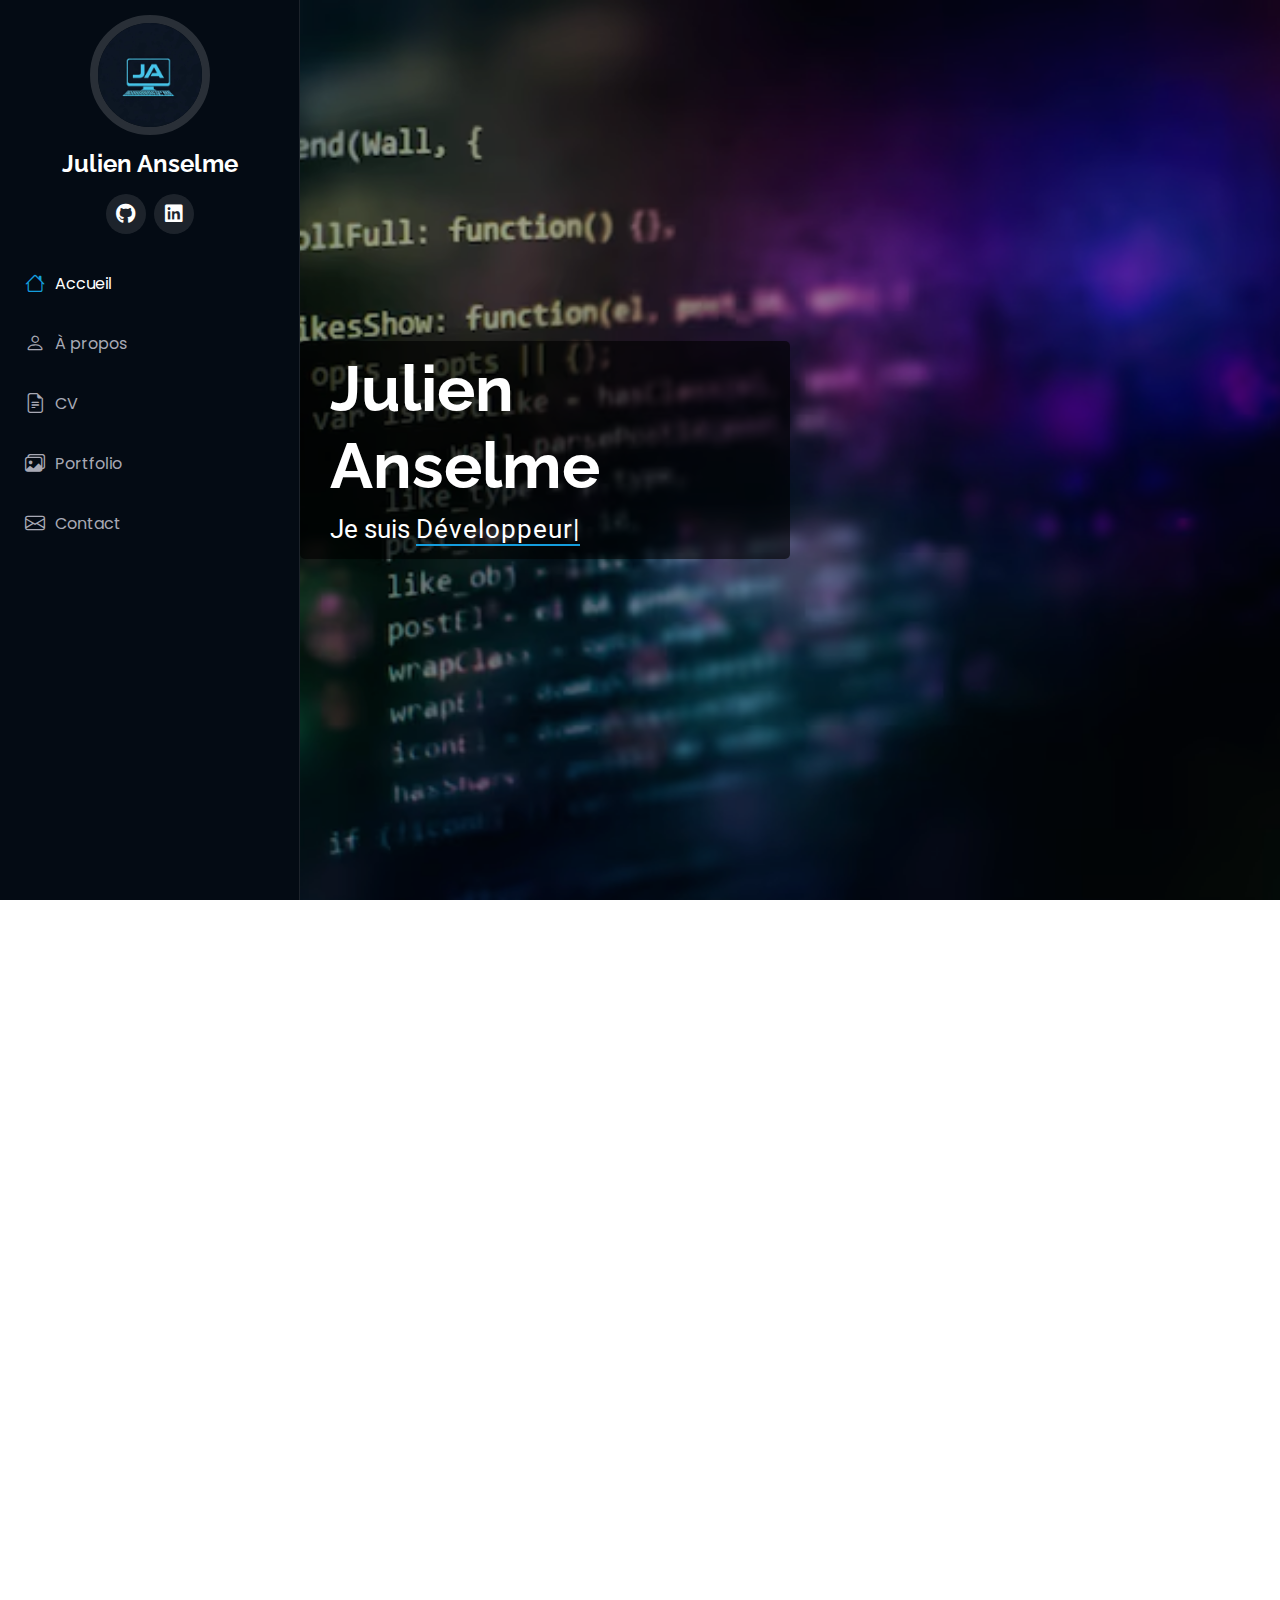
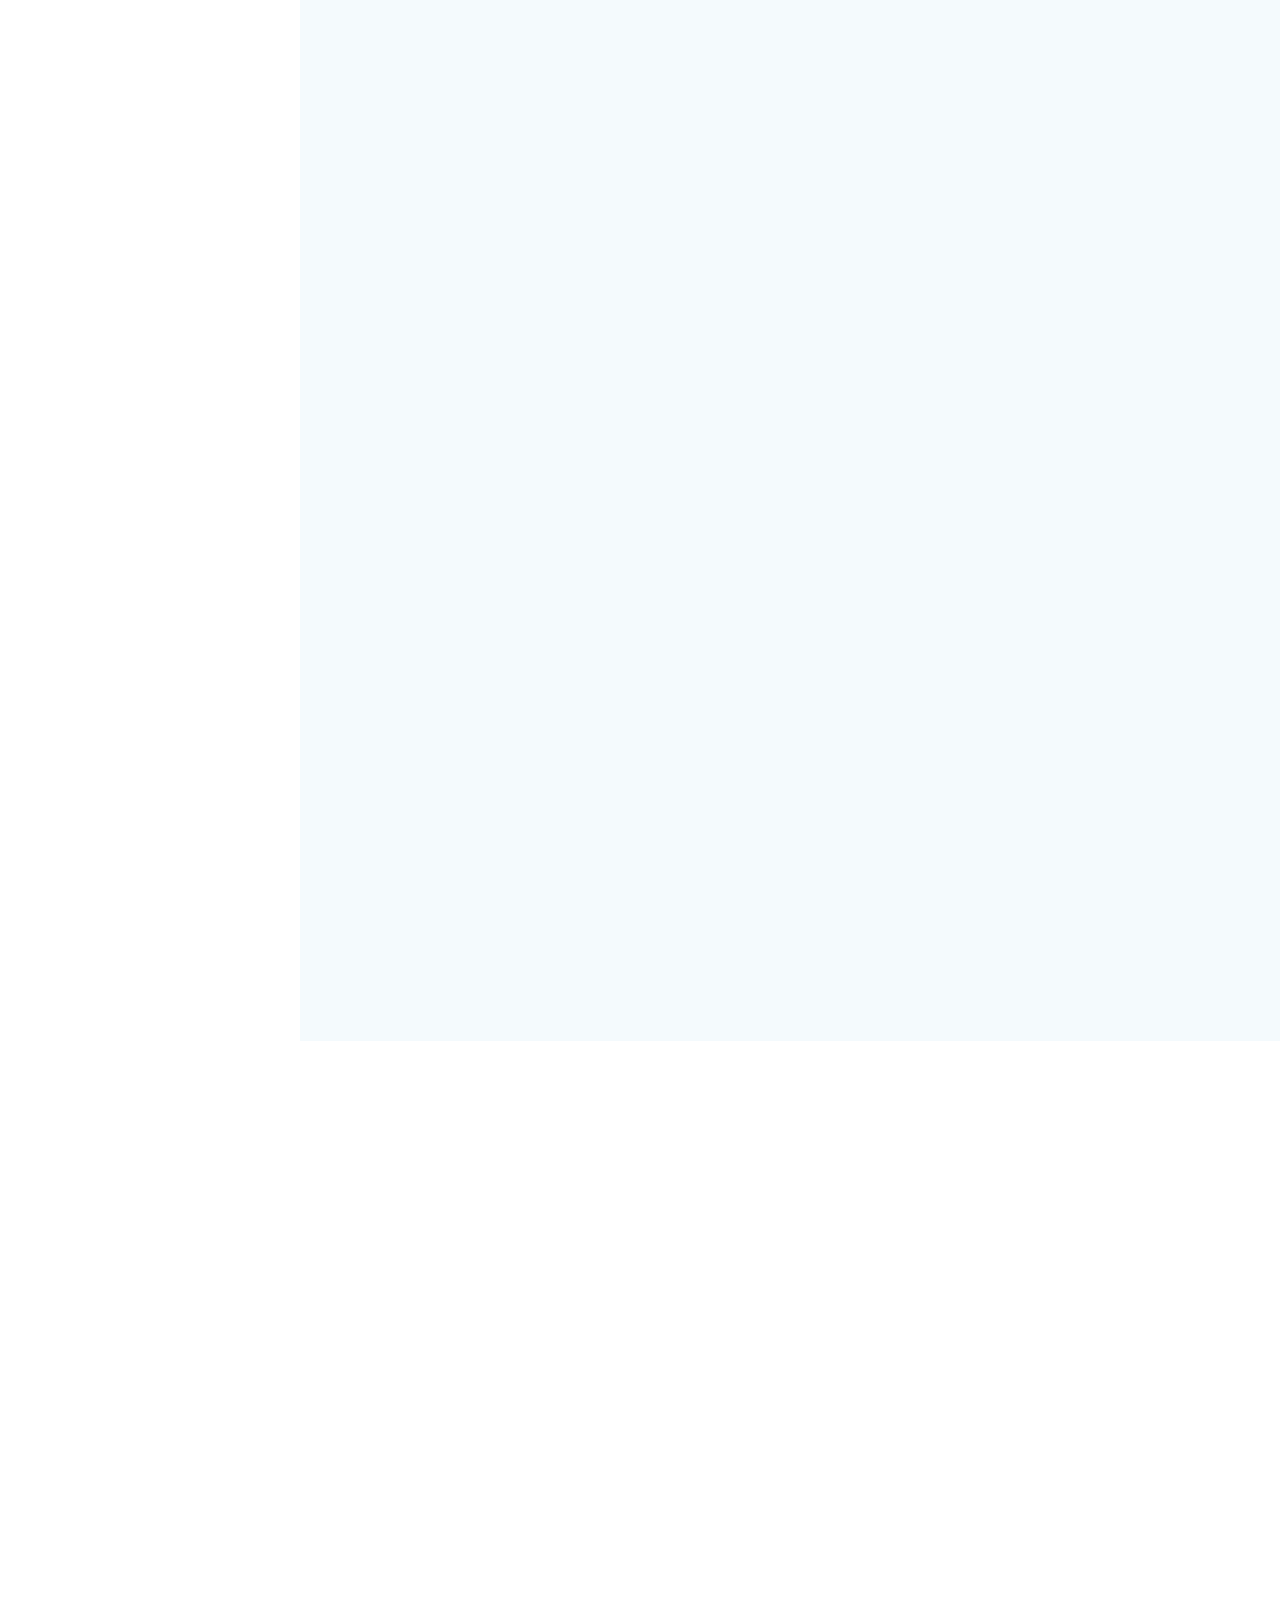
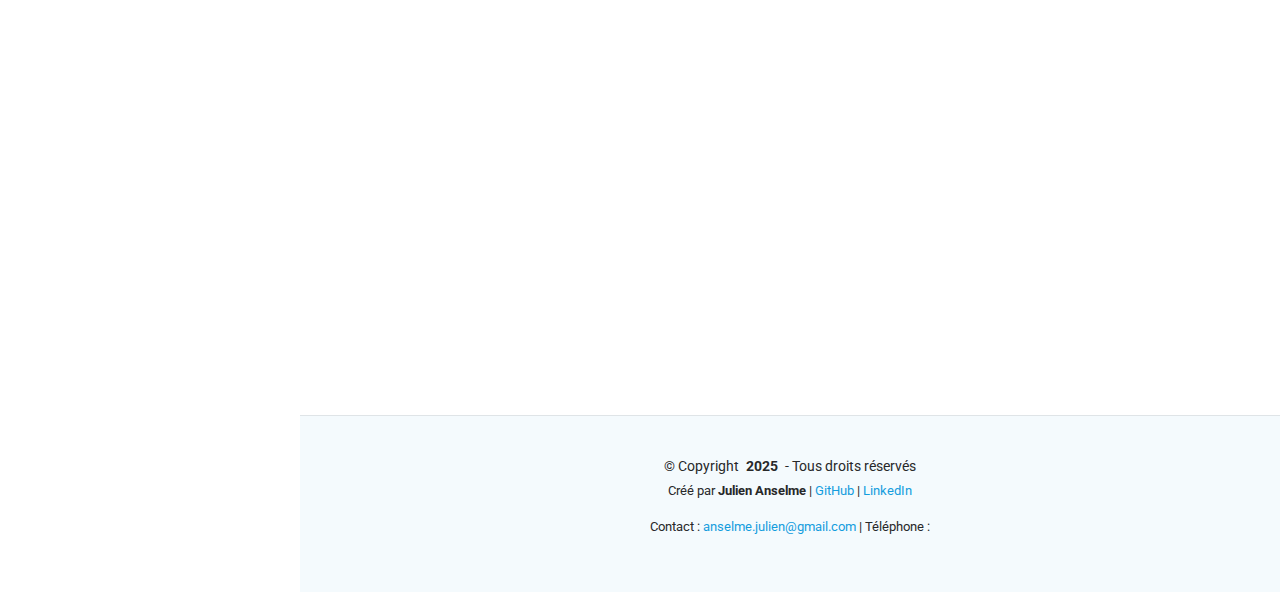
<file: index.html>
<!DOCTYPE html>
<html lang="en">
  <head>
    <meta charset="utf-8" />
    <meta content="width=device-width, initial-scale=1.0" name="viewport" />
    <title>Portfolio - Julien Anselme | Développeur Junior Web</title>
    <meta name="description" content="Découvrez mon portfolio de développeur junior en reconversion, mettant en avant mes projets, compétences et technologies maîtrisées.">
    <meta name="keywords" content="développeur junior, portfolio, web, HTML, CSS, JavaScript, React, projets, reconversion professionnelle">
    <meta name="viewport" content="width=device-width, initial-scale=1.0">

    <!-- Favicons -->
    <link href="assets/img/resized_image.png" rel="icon" />
    <link href="assets/img/resized_image.png" rel="icon" />

    <!-- Fonts -->
    <link href="https://fonts.googleapis.com" rel="preconnect" />
    <link href="https://fonts.gstatic.com" rel="preconnect" crossorigin />
    <link
      href="https://fonts.googleapis.com/css2?family=Roboto:ital,wght@0,100;0,300;0,400;0,500;0,700;0,900;1,100;1,300;1,400;1,500;1,700;1,900&family=Poppins:ital,wght@0,100;0,200;0,300;0,400;0,500;0,600;0,700;0,800;0,900;1,100;1,200;1,300;1,400;1,500;1,600;1,700;1,800;1,900&family=Raleway:ital,wght@0,100;0,200;0,300;0,400;0,500;0,600;0,700;0,800;0,900;1,100;1,200;1,300;1,400;1,500;1,600;1,700;1,800;1,900&display=swap"
      rel="stylesheet"
    />
    <link rel="stylesheet" href="https://cdnjs.cloudflare.com/ajax/libs/font-awesome/6.7.2/css/all.min.css" integrity="sha512-Evv84Mr4kqVGRNSgIGL/F/aIDqQb7xQ2vcrdIwxfjThSH8CSR7PBEakCr51Ck+w+/U6swU2Im1vVX0SVk9ABhg==" crossorigin="anonymous" referrerpolicy="no-referrer" />
    <!-- Vendor CSS Files -->
    <link
      href="assets/vendor/bootstrap/css/bootstrap.min.css"
      rel="stylesheet"
    />
    <link
      href="assets/vendor/bootstrap-icons/bootstrap-icons.css"
      rel="stylesheet"
    />
    <link href="assets/vendor/aos/aos.css" rel="stylesheet" />
    <link
      href="assets/vendor/glightbox/css/glightbox.min.css"
      rel="stylesheet"
    />
    <link href="assets/vendor/swiper/swiper-bundle.min.css" rel="stylesheet" />

    <!-- Main CSS File -->
    <link href="assets/css/main.css" rel="stylesheet" />
  </head>

  <body class="index-page">
    <header id="header" class="header dark-background d-flex flex-column">
      <i class="header-toggle d-xl-none bi bi-list"></i>

      <div class="profile-img">
        <img
          src="assets/img/logo.jpg"
          alt=""
          class="img-fluid rounded-circle"
        />
      </div>

      <a
        href="index.html"
        class="logo d-flex align-items-center justify-content-center"
      >
       
        <h1 class="sitename">Julien Anselme</h1>
      </a>

      <div class="social-links text-center">
        <a href="https://github.com/Julien13240" target="_blank" class="github"><i style="font-size: 20px;" class="fa-brands fa-github"></i></a>
        <a href="https://www.linkedin.com/in/julienanselme/" target="_blank" class="linkedin"><i style="font-size: 20px;" class="fa-brands fa-linkedin"></i></a>
      </div>

      <nav id="navmenu" class="navmenu">
        <ul>
          <li>
            <a href="#hero" class="active"
              ><i class="bi bi-house navicon"></i>Accueil</a
            >
          </li>
          <li>
            <a href="#about"><i class="bi bi-person navicon"></i> À propos</a>
          </li>
          <li>
            <a href="#resume"
              ><i class="bi bi-file-earmark-text navicon"></i> CV</a
            >
          </li>
          <li>
            <a href="#portfolio"
              ><i class="bi bi-images navicon"></i> Portfolio</a
            >
          </li>
          <li>
            <a href="#contact"
              ><i class="bi bi-envelope navicon"></i> Contact</a
            >
          </li>
        </ul>
      </nav>
    </header>

    <main class="main">
      <!-- Hero Section -->
      <section id="hero" class="hero section dark-background">
        <img
          src="assets/img/dev background.avif"
          alt=""
          data-aos="fade-in"
          class=""
        />

        <div class="container " data-aos="fade-up" data-aos-delay="100">
          <div class="row">
            <div class="col-6 text-bg"><h2>Julien Anselme</h2>
              <p>
                Je suis
                <span
                  class="typed"
                  data-typed-items="Développeur, En reconversion professionnelle, Passionné"
                  >Développeur</span
                ><span
                  class="typed-cursor typed-cursor--blink"
                  aria-hidden="true"
                ></span
                ><span
                  class="typed-cursor typed-cursor--blink"
                  aria-hidden="true"
                ></span>
              </p></div>
          </div>
          
        </div>
      </section>
      <!-- /Hero Section -->

      <!-- About Section -->
      <section id="about" class="about section">
        <!-- Section Title -->
        <div class="container section-title" data-aos="fade-up">
          <h2>À propos</h2>
          <p>
            Je m'appelle <strong>Julien Anselme</strong>, développeur junior en
            reconversion professionnelle. Après
            <em>15 ans à chercher ma voie</em>, j'ai décidé de me lancer dans le
            développement web, une passion qui allie créativité et logique.
          </p>
          <p>
            Pour concrétiser ce projet, j'ai suivi une formation intensive
            d'intégrateur web, où j'ai acquis des compétences solides en :
          </p>
          <ul>
            <li>
              <strong>HTML/CSS</strong> : création de sites structurés et design
              responsifs.
            </li>
            <li>
              <strong>JavaScript</strong> : interactivité et dynamisme sur le
              web.
            </li>
            <li>
              <strong>React</strong> : développement d'applications modernes et
              performantes.
            </li>
            <li>
              <strong>SEO et optimisation</strong> : améliorer la visibilité et
              les performances des sites.
            </li>
            <li>
              <strong>Tests unitaires (Given-When-Then)</strong> : garantir la
              fiabilité et la qualité du code.
            </li>
          </ul>
          <p>
            Cette formation m’a permis de travailler sur plusieurs projets
            concrets, que vous découvrirez dans la section
            <a href="#portfolio">Portfolio</a>. Passionné par l’apprentissage
            continu, je suis motivé à relever de nouveaux défis dans le monde
            du développement web.
          </p>
          <p>
            En dehors du code, je suis également intéressé par
            <em>la guitare, la photo et les jeux vidéo</em>, ce qui m'aide à
            garder un bon équilibre entre travail et loisirs.
          </p>
          <p>
            Je suis actuellement à la recherche de nouvelles opportunités pour
            mettre mes compétences au service de projets innovants. N’hésitez
            pas à me<a href="#contact"> contacter</a> pour échanger ou
            collaborer !
          </p>
        </div>
        <!-- End Section Title -->

        <div class="container" data-aos="fade-up" data-aos-delay="100">
          <div class="row gy-4 justify-content-center">
            <div class="col-lg-4">
              <img
                src="assets/img/logo.jpg"
                class="img-fluid"
                alt=""
              />
            </div>
            <div class="col-lg-8 content">
              <h2>Julien Anselme</h2>
              <p class="fst-italic py-3">
                <!-- texte éventuel -->
              </p>
              <div class="row">
                <div class="col-lg-6">
                  <ul>
                    <!-- <li>
                      <i class="bi bi-chevron-right"></i>
                      <strong>Né le:</strong> <span>date de naissance</span>
                    </li> -->
                    <li>
                      <i class="bi bi-chevron-right"></i>
                      <strong>Website:</strong> <span>à venir</span>
                    </li>
                    <!-- <li>
                      <i class="bi bi-chevron-right"></i>
                      <strong>Phone:</strong> <span>numéro de téléphone</span>
                    </li> -->
                    <li>
                      <i class="bi bi-chevron-right"></i>
                      <strong>Ville:</strong> <span>Marseille, France</span>
                    </li>
                  </ul>
                </div>
                <div class="col-lg-6">
                  <ul>
                    <!-- <li>
                      <i class="bi bi-chevron-right"></i> <strong>Age:</strong>
                      <span>age</span>
                    </li> -->
                    <li>
                      <i class="bi bi-chevron-right"></i>
                      <strong>Diplome:</strong>
                      <span>Formation "Intégrateur Web" OCR</span>
                    </li>
                    <li>
                      <i class="bi bi-chevron-right"></i>
                      <strong>Email:</strong>
                      <span>anselme.julien@gmail.com</span>
                    </li>
                    <li>
                      <i class="bi bi-chevron-right"></i>
                      <strong>Freelance:</strong> <span>Available</span>
                    </li>
                  </ul>
                </div>
              </div>
              <p class="py-3">
                <!-- texte éventuel -->
              </p>
            </div>
          </div>
        </div>
      </section>
      <!-- /About Section -->

      <!-- Resume Section -->
      <section id="resume" class="resume section">
        <!-- Section Title -->
        <div class="container section-title" data-aos="fade-up">
          <h2>CV</h2>
          <!-- <p>
            
          </p> -->
        </div>
        <!-- End Section Title -->

        <div class="container">
          <div class="row">
            <div class="col-lg-6" data-aos="fade-up" data-aos-delay="100">
              <h3 class="resume-title">Présentation</h3>

              <div class="resume-item pb-0">
                <h4>Julien Anselme</h4>
                <p>
                  <em>Développeur en reconversion professionnelle.</em>
                </p>
                <ul>
                  <li>Marseille, France</li>
                  
                  <li>anselme.julien@gmail.com</li>
                  <li>Permis B</li>
                </ul>
              </div>
              <!-- Edn Resume Item -->

              <h3 class="resume-title">Education</h3>
              <div class="resume-item">
                <h4>Formation Openclassrooms "Intégrateur Web""</h4>
                <h5>2024 - 2025</h5>
                <p><em>Formation diplômante et qualifiante à distance</em></p>
                <p> Apprentisssage des langages et outils du web :</p>
                  <ul>
                    <li>
                      <strong>HTML/CSS</strong> : création de sites structurés et design
                      responsifs.
                    </li>
                    <li>
                      <strong>JavaScript</strong> : interactivité et dynamisme sur le
                      web.
                    </li>
                    <li>
                      <strong>React</strong> : développement d'applications modernes et
                      performantes.
                    </li>
                    <li>
                      <strong>SEO et optimisation</strong> : améliorer la visibilité et
                      les performances des sites.
                    </li>
                    <li>
                      <strong>Tests unitaires (Given-When-Then)</strong> : garantir la
                      fiabilité et la qualité du code.
                    </li>
                  </ul>
                  <!-- texte éventuel -->
                </p>
              </div>
              <!-- Edn Resume Item -->

              <div class="resume-item">
                <h4>Niveau BTS Communication</h4>
                <h5>Sept 2009 - Juin 2012</h5>
                <p><em>ESGC&F, Aix en provence, France</em></p>
                <p>
                  <ul>
                    <li>Droit du travail, droit de l'entreprise, marketing, vente, communication</li>
                  </ul>
                </p>
              </div>
              <!-- Edn Resume Item -->
            </div>

            <div class="col-lg-6" data-aos="fade-up" data-aos-delay="200">
              <h3 class="resume-title">Experiences Professionnelle</h3>
              <div class="resume-item">
                <h4>Technico- commercial</h4>
                <h5>Aout 2015 - Janvier 2024</h5>
                <p><em>Desautel, Marseille, France </em></p>
                <ul>
                  <li>
                    Obtention d'un CAP "Vérificateurs extincteurs" en 2018
                  </li>
                  <li>
                    Assurer la gestion de planning et la prise de rendez-vous avec les clients,
                  </li>
                  <li>
                    Assurer la vérification et la maintenance des extincteurs, de RIA, blocs de secours
                  </li>
                  <li>
                    Informer et conseiller le client sur la réglementation et les moyens complémentaires de protection à mettre en œuvre
                  </li>
                </ul>
              </div>
              <!-- Edn Resume Item -->

              <div class="resume-item">
                <h4>Vérificateur Extincteurs</h4>
                <h5>Juin 2013 - Juin 2014</h5>
                <p><em>ADI, Marseille, France</em></p>
                <ul>
                  <li>
                    Vérification périodique des extincteurs selon les normes en vigueur
                  </li>
                </ul>
              </div>
              <div class="resume-item">
                <h4>Responsable Projets Associatifs</h4>
                <h5>Sept 2011 - Juin 2013</h5>
                <p><em>EVEA, Velaux, France </em></p>
                <ul>
                  <li>
                    Gestion de projets associatifs : coordination, suivi et évaluation des activités et objectifs, recherche de sponsors/partenariats
                  </li>
                  <li>
                    Aide au développement de projets personnels ou professionnels de nos adhérents
                  </li>
                  <li>
                    Organisation de l'évènement musical « Sud'Estival »
                  </li>
                  <li>
                    Gestion de la programmation/prise en charge des artistes
                  </li>
                </ul>
              </div>
              <!-- Edn Resume Item -->
            </div>
          </div>
        </div>
        
      </section>
      <!-- /Resume Section -->

      <!-- Portfolio Section -->
      <section id="portfolio" class="portfolio section light-background">
        <!-- Section Title -->
        <div class="container section-title" data-aos="fade-up">
          <h2>Portfolio</h2>
          <p>
            Vous trouverez ici une présentation de mon parcours, des compétences que j’ai acquises, ainsi que les projets sur lesquels j’ai travaillé.</p><br>
            N’hésitez pas à explorer les différentes sections pour en apprendre davantage sur mon travail et mes réalisations.
          </p>
        </div>
        <!-- End Section Title -->

        <div class="container">
          <div
            class="isotope-layout"
            data-default-filter="*"
            data-layout="masonry"
            data-sort="original-order"
          >
            <ul
              class="portfolio-filters isotope-filters"
              data-aos="fade-up"
              data-aos-delay="100"
            >
              <li data-filter="*" class="filter-active">Tous</li>
              <li data-filter=".filter-basics">HTML & CSS</li>
              <li data-filter=".filter-product"></li>
              <li data-filter=".filter-advanced">JS & React</li>
              <li data-filter=".filter-misc">SEO & Optimisation</li>
            </ul>
            <!-- End Portfolio Filters -->

            <div
              class="row gy-4 isotope-container"
              data-aos="fade-up"
              data-aos-delay="200"
            >
              <!-- Sophie-Bluel -->
              <div
                  class="col-lg-4 col-md-6 portfolio-item isotope-item filter-advanced"
                >
                  <div class="portfolio-content h-100">
                    <img
                      src="assets/img/portfolio/sophie-bluel-1.png"
                      class="img-fluid"
                      alt=""
                    />
                    <div class="portfolio-info">
                      <h4>JS & React</h4>
                      <p>Sophie Bluel, Page web dynamique avec JS</p>
                      <a
                        href="assets/img/portfolio/sophie-bluel-2.png"
                        title="Sophie Bluel, récupération de données via une API"
                        data-gallery="portfolio-gallery-advanced"
                        class="glightbox preview-link"
                        ><i class="bi bi-zoom-in"></i
                      ></a>
                      <a
                        href="portfolio-details/react.html"
                        title="More Details"
                        class="details-link"
                        ><i class="bi bi-link-45deg"></i
                      ></a>
                    </div>
                  </div>
              </div>

              <!-- Kasa -->
              <div
                class="col-lg-4 col-md-6 portfolio-item isotope-item filter-advanced"
              >
                <div class="portfolio-content h-100">
                  <img
                    src="assets/img/portfolio/kasa-1.png"
                    class="img-fluid"
                    alt=""
                  />
                  <div class="portfolio-info">
                    <h4>JS & React</h4>
                    <p>Kasa, application mobile avec React</p>
                    <a
                      href="assets/img/portfolio/kasa-2.png"
                      title="Création d'une appli React mobile"
                      data-gallery="portfolio-gallery-advanced"
                      class="glightbox preview-link"
                      ><i class="bi bi-zoom-in"></i
                    ></a>
                    <a
                      href="portfolio-details/react.html"
                      title="More Details"
                      class="details-link"
                      ><i class="bi bi-link-45deg"></i
                    ></a>
                  </div>
                </div>
              </div>

              <!-- Argent-Bank -->
              <div
              class="col-lg-4 col-md-6 portfolio-item isotope-item filter-advanced"
            >
              <div class="portfolio-content h-100">
                <img
                  src="assets/img/portfolio/argent-bank-1.png"
                  class="img-fluid"
                  alt=""
                />
                <div class="portfolio-info">
                  <h4>JS & React</h4>
                  <p>Argent Bank, Premiers pas Redux</p>
                  <a
                    href="assets/img/portfolio/branding-2.jpg"
                    title="Application Bancaire React Redux"
                    data-gallery="portfolio-gallery-branding"
                    class="glightbox preview-link"
                    ><i class="bi bi-zoom-in"></i
                  ></a>
                  <a
                    href="portfolio-details/react.html"
                    title="More Details"
                    class="details-link"
                    ><i class="bi bi-link-45deg"></i
                  ></a>
                </div>
              </div>
              </div>

              <!-- Riding-City -->
              <div
                  class="col-lg-4 col-md-6 portfolio-item isotope-item filter-basics"
                >
                  <div class="portfolio-content h-100">
                    <img
                      src="assets/img/portfolio/riding-city.png"
                      class="img-fluid"
                      alt=""
                    />
                    <div class="portfolio-info">
                      <h4>HTML & CSS</h4>
                      <p>Riding City HTML</p>
                      <a
                        href="assets/img/portfolio/riding-city.png"
                        title="Premiers pas en HTML et CSS"
                        data-gallery="portfolio-gallery-app"
                        class="glightbox preview-link"
                        ><i class="bi bi-zoom-in"></i
                      ></a>
                      <a
                        href="portfolio-details/basics.html"
                        title="More Details"
                        class="details-link"
                        ><i class="bi bi-link-45deg"></i
                      ></a>
                    </div>
                  </div>
              </div>
                
              <!-- Nina-Carducci -->
              <div
                  class="col-lg-4 col-md-6 portfolio-item isotope-item filter-misc"
                >
                  <div class="portfolio-content h-100">
                    <img
                      src="assets/img/portfolio/nina-1.png"
                      class="img-fluid"
                      alt=""
                    />
                    <div class="portfolio-info">
                      <h4>SEO & Optimisation</h4>
                      <p>Nina Carducci SEO & Optimisation</p>
                      <a
                        href="assets/img/portfolio/nina-2.png"
                        title="Nina Carducci SEO & Optimisation"
                        data-gallery="portfolio-gallery-product"
                        class="glightbox preview-link"
                        ><i class="bi bi-zoom-in"></i
                      ></a>
                      <a
                        href="portfolio-details/misc.html"
                        title="More Details"
                        class="details-link"
                        ><i class="bi bi-link-45deg"></i
                      ></a>
                    </div>
                  </div>
              </div>
              
              <!-- Print-it! -->
              <div
                  class="col-lg-4 col-md-6 portfolio-item isotope-item filter-advanced"
                >
                  <div class="portfolio-content h-100">
                    <img
                      src="assets/img/portfolio/print-it-1.png"
                      class="img-fluid"
                      alt=""
                    />
                    <div class="portfolio-info">
                      <h4>JS & React</h4>
                      <p>Premier carrousel en JS avec Print it!</p>
                      <a
                        href="assets/img/portfolio/print-it-2.png"
                        title="Premiers pas en JS"
                        data-gallery="portfolio-gallery-branding"
                        class="glightbox preview-link"
                        ><i class="bi bi-zoom-in"></i
                      ></a>
                      <a
                        href="portfolio-details/react.html"
                        title="More Details"
                        class="details-link"
                        ><i class="bi bi-link-45deg"></i
                      ></a>
                    </div>
                  </div>
              </div>
               
              <!-- Booki -->
              <div
                  class="col-lg-4 col-md-6 portfolio-item isotope-item filter-basics"
                >
                  <div class="portfolio-content h-100">
                    <img
                      src="assets/img/portfolio/booki-1.png"
                      class="img-fluid"
                      alt=""
                    />
                    <div class="portfolio-info">
                      <h4>HTML & CSS</h4>
                      <p>Créez la page d'accueil d'une agence de voyage avec HTML & CSS</p>
                      <a
                        href="assets/img/portfolio/booki-2.png"
                        title="HTML & CSS pour une agence de réservation de voyage"
                        data-gallery="portfolio-gallery-app"
                        class="glightbox preview-link"
                        ><i class="bi bi-zoom-in"></i
                      ></a>
                      <a
                        href="portfolio-details/basics.html"
                        title="More Details"
                        class="details-link"
                        ><i class="bi bi-link-45deg"></i
                      ></a>
                    </div>
                  </div>
              </div>

              <!-- ohmyfood -->
              <div
                  class="col-lg-4 col-md-6 portfolio-item isotope-item filter-basics"
                >
                  <div class="portfolio-content h-100">
                    <img
                      src="assets/img/portfolio/ohmyfood-1.png"
                      class="img-fluid"
                      alt=""
                    />
                    <div class="portfolio-info">
                      <h4>HTML & CSS</h4>
                      <p>ohmyfood et les animations CSS</p>
                      <a
                        href="assets/img/portfolio/ohmyfood-2.png"
                        title="Animations CSS"
                        data-gallery="portfolio-gallery-app"
                        class="glightbox preview-link"
                        ><i class="bi bi-zoom-in"></i
                      ></a>
                      <a
                        href="portfolio-details/basics.html"
                        title="More Details"
                        class="details-link"
                        ><i class="bi bi-link-45deg"></i
                      ></a>
                    </div>
                  </div>
              </div>

              <!-- 724-Events -->
              <div
                  class="col-lg-4 col-md-6 portfolio-item isotope-item filter-advanced"
                >
                  <div class="portfolio-content h-100">
                    <img
                      src="assets/img/portfolio/724-events-1.png"
                      class="img-fluid"
                      alt=""
                    />
                    <div class="portfolio-info">
                      <h4>JS & React</h4>
                      <p>Résolution de bugs</p>
                      <a
                        href="assets/img/portfolio/724-events-2.png"
                        title="JS & React, débugage et optimisation"
                        data-gallery="portfolio-gallery-branding"
                        class="glightbox preview-link"
                        ><i class="bi bi-zoom-in"></i
                      ></a>
                      <a
                        href="portfolio-details/react.html"
                        title="More Details"
                        class="details-link"
                        ><i class="bi bi-link-45deg"></i
                      ></a>
                    </div>
                  </div>
              </div>
            </div>
            <!-- End Portfolio Container -->
          </div>
        </div>
      </section>
      <!-- /Portfolio Section -->

    
      <!-- Contact Section -->
      <section id="contact" class="contact section">
        <!-- Section Title -->
        <div class="container section-title" data-aos="fade-up">
          <h2>Contact</h2>
          <p>
            N'hésitez pas à me contacter pour toute question ou demande de renseignement. 
            Je vous répondrai dans les plus brefs délais.
          </p>
        </div>
        <!-- End Section Title -->

        <div class="container" data-aos="fade-up" data-aos-delay="100">
          <div class="row gy-4">
            <div class="col-lg-5">
              <div class="info-wrap">
                <div
                  class="info-item d-flex"
                  data-aos="fade-up"
                  data-aos-delay="200"
                >
                  <i class="bi bi-geo-alt flex-shrink-0"></i>
                  <div>
                    <h3>Adresse</h3>
                    <p>Marseille, France</p>
                  </div>
                </div>
                <!-- End Info Item -->
                <div
                  class="info-item d-flex"
                  data-aos="fade-up"
                  data-aos-delay="400"
                >
                  <i class="bi bi-envelope flex-shrink-0"></i>
                  <div>
                    <h3>Email:</h3>
                    <p>anselme.julien@gmail.com</p>
                  </div>
                </div>
                <!-- End Info Item -->

                <iframe
                  src="//www.google.com/maps/embed?pb=!1m18!1m12!1m3!1d185896.01365845723!2d5.215840457591507!3d43.280226998290274!2m3!1f0!2f0!3f0!3m2!1i1024!2i768!4f13.1!3m3!1m2!1s0x12c9bf4344da5333%3A0x40819a5fd970220!2sMarseille!5e0!3m2!1sfr!2sfr!4v1736585722202!5m2!1sfr!2sfr" width="600" height="450" style="border:0;" allowfullscreen="" loading="lazy" referrerpolicy="no-referrer-when-downgrade"
                  frameborder="0"
                  style="border: 0; width: 400px !important; height: 270px"
                  allowfullscreen=""
                  loading="lazy"
                  referrerpolicy="no-referrer-when-downgrade"
                ></iframe>
              </div>
            </div>

            <div class="col-lg-7">
              <form method="POST" name="contact" netlify
                action="/contact-form"
                class="php-email-form"
                onsubmit="handleSubmit(event)"
              >
              <input type="hidden" name="form-name" value="contact" />
                <div class="row gy-4">
                  <div class="col-md-6">
                    <label for="name-field" class="pb-2">Votre Nom</label>
                    <input
                      type="text"
                      name="name"
                      id="name-field"
                      class="form-control"
                      required=""
                    />
                  </div>

                  <div class="col-md-6">
                    <label for="email-field" class="pb-2">Votre Email</label>
                    <input
                      type="email"
                      class="form-control"
                      name="email"
                      id="email-field"
                      required=""
                    />
                  </div>

                  <div class="col-md-12">
                    <label for="subject-field" class="pb-2">Sujet</label>
                    <input
                      type="text"
                      class="form-control"
                      name="subject"
                      id="subject-field"
                      required=""
                    />
                  </div>

                  <div class="col-md-12">
                    <label for="message-field" class="pb-2">Message</label>
                    <textarea
                      class="form-control"
                      name="message"
                      rows="10"
                      id="message-field"
                      required=""
                    ></textarea>
                  </div>
                  <div class="col-md-12 text-center">
                    <button type="submit">Send Message</button>
                  </div>
                </div>
              </form>
            </div>
            <!-- End Contact Form -->
          </div>
        </div>
      </section>
      <!-- /Contact Section -->
    </main>

    <footer id="footer" class="footer position-relative light-background">
      <div class="container">
        <div class="copyright text-center">
          <p>
            © <span>Copyright</span>
            <strong class="px-1 sitename">2025</strong>
            <span> - Tous droits réservés</span>
          </p>
        </div>
        <div class="credits text-center">
          <p>
            Créé par <strong>Julien Anselme</strong> |
            <a href="https://github.com/Julien13240" target="_blank">GitHub</a>
            |
            <a href="https://linkedin.com/in/julienanselme" target="_blank"
              >LinkedIn</a
            >
          </p>
          <p>
            Contact :
            <a href="mailto:anselme.julien@gmail.com"
              >anselme.julien@gmail.com</a
            >
            | Téléphone : 
          </p>
        </div>
      </div>
    </footer>

    <!-- Scroll Top -->
    <a
      href="#"
      id="scroll-top"
      class="scroll-top d-flex align-items-center justify-content-center"
      ><i class="bi bi-arrow-up-short"></i
    ></a>

    <!-- Preloader -->
    <div id="preloader"></div>

    <!-- Vendor JS Files -->
    <script src="assets/vendor/bootstrap/js/bootstrap.bundle.min.js"></script>
    <!-- <script src="assets/vendor/php-email-form/validate.js"></script> -->
    <script src="assets/vendor/aos/aos.js"></script>
    <script src="assets/vendor/typed.js/typed.umd.js"></script>
    <script src="assets/vendor/purecounter/purecounter_vanilla.js"></script>
    <script src="assets/vendor/waypoints/noframework.waypoints.js"></script>
    <script src="assets/vendor/glightbox/js/glightbox.min.js"></script>
    <script src="assets/vendor/imagesloaded/imagesloaded.pkgd.min.js"></script>
    <script src="assets/vendor/isotope-layout/isotope.pkgd.min.js"></script>
    <script src="assets/vendor/swiper/swiper-bundle.min.js"></script>
<script>
  function handleSubmit(event) {
    event.preventDefault(); 
    const form = event.target;

    
    const data = new FormData(form);
    fetch("/", {
      method: "POST",
      body: data,
    })
      .then(() => {
        alert("Form submitted successfully!");
        form.reset(); 
      })
      .catch((error) => {
        alert("Submission failed:", error);
      });
  }
</script>
    <!-- Main JS File -->
    <script src="assets/js/main.js"></script>
  </body>
</html>
</file>
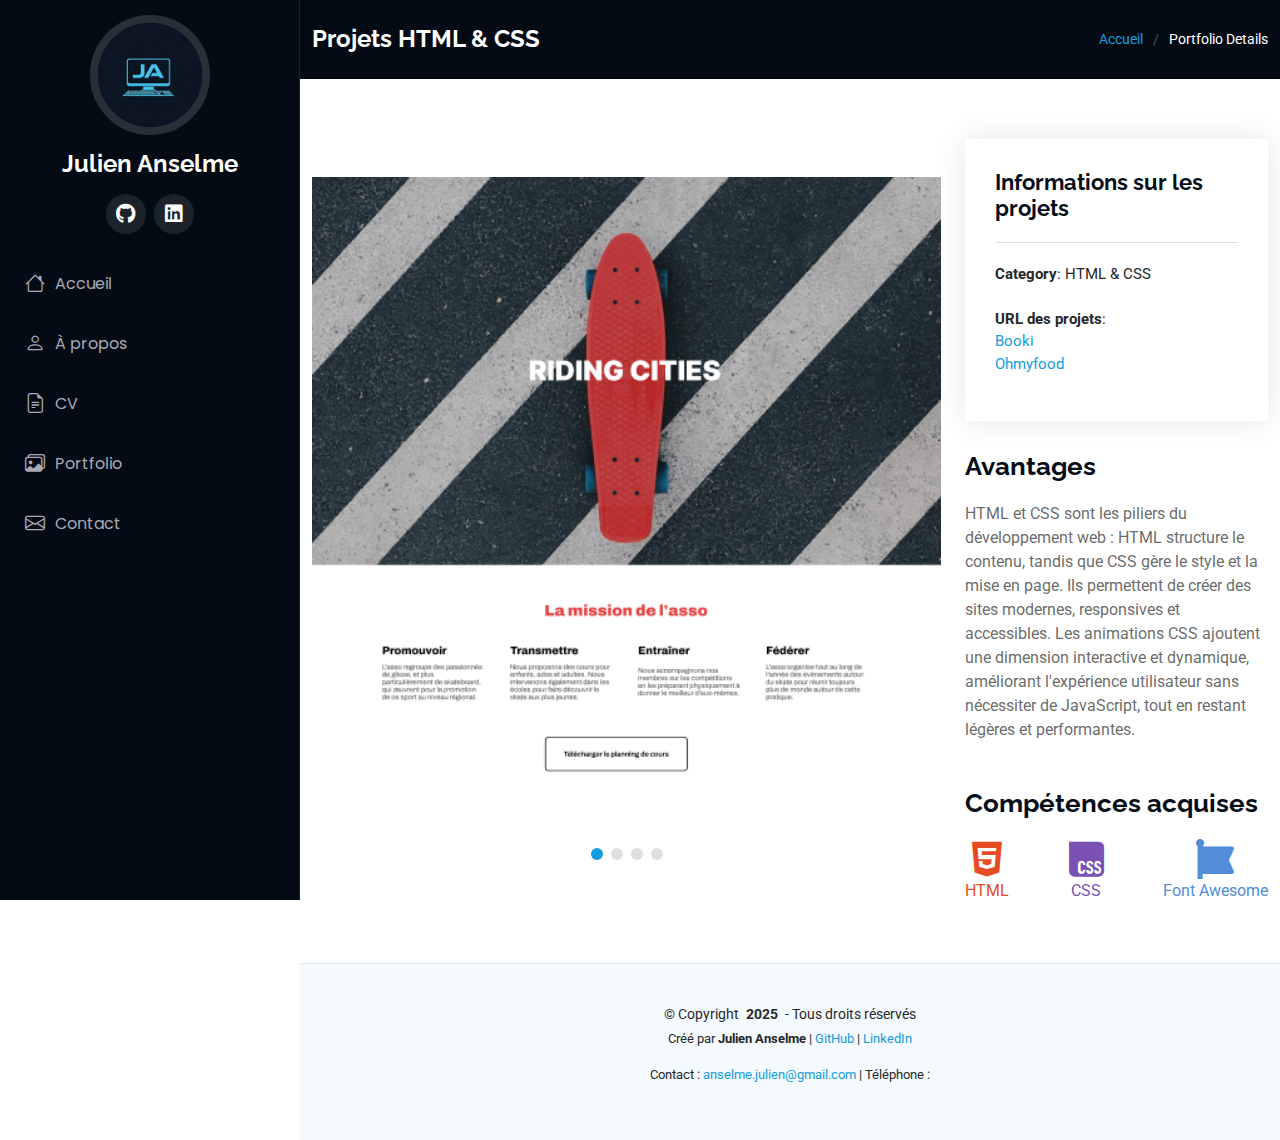
<file: portfolio-details/basics.html>
<!DOCTYPE html>
<html lang="en">
  <head>
    <meta charset="utf-8" />
    <meta content="width=device-width, initial-scale=1.0" name="viewport" />
    <title>Portfolio - Julien Anselme | Développeur Junior Web</title>
    <meta name="description" content="Découvrez mon portfolio de développeur junior en reconversion, mettant en avant mes projets, compétences et technologies maîtrisées.">
    <meta name="keywords" content="développeur junior, portfolio, web, HTML, CSS, JavaScript, React, projets, reconversion professionnelle">
    <meta name="viewport" content="width=device-width, initial-scale=1.0">


    <!-- Favicons -->
    <link href="assets/img/resized_image.png" rel="icon" />
    <link href="assets/img/resized_image.png" rel="icon" />

    <!-- Fonts -->
    <link href="https://fonts.googleapis.com" rel="preconnect" />
    <link href="https://fonts.gstatic.com" rel="preconnect" crossorigin />
    <link
      href="https://fonts.googleapis.com/css2?family=Roboto:ital,wght@0,100;0,300;0,400;0,500;0,700;0,900;1,100;1,300;1,400;1,500;1,700;1,900&family=Poppins:ital,wght@0,100;0,200;0,300;0,400;0,500;0,600;0,700;0,800;0,900;1,100;1,200;1,300;1,400;1,500;1,600;1,700;1,800;1,900&family=Raleway:ital,wght@0,100;0,200;0,300;0,400;0,500;0,600;0,700;0,800;0,900;1,100;1,200;1,300;1,400;1,500;1,600;1,700;1,800;1,900&display=swap"
      rel="stylesheet"
    />
    <link
      rel="stylesheet"
      href="https://cdnjs.cloudflare.com/ajax/libs/font-awesome/6.7.2/css/all.min.css"
      integrity="sha512-Evv84Mr4kqVGRNSgIGL/F/aIDqQb7xQ2vcrdIwxfjThSH8CSR7PBEakCr51Ck+w+/U6swU2Im1vVX0SVk9ABhg=="
      crossorigin="anonymous"
      referrerpolicy="no-referrer"
    />
    <!-- Vendor CSS Files -->
    <link
      href="../assets/vendor/bootstrap/css/bootstrap.min.css"
      rel="stylesheet"
    />
    <link
      href="../assets/vendor/bootstrap-icons/bootstrap-icons.css"
      rel="stylesheet"
    />
    <link href="../assets/vendor/aos/aos.css" rel="stylesheet" />
    <link
      href="../assets/vendor/glightbox/css/glightbox.min.css"
      rel="stylesheet"
    />
    <link
      href="../assets/vendor/swiper/swiper-bundle.min.css"
      rel="stylesheet"
    />

    <!-- Main CSS File -->
    <link href="../assets/css/main.css" rel="stylesheet" />

   
  </head>

  <body class="portfolio-details-page">
    <header id="header" class="header dark-background d-flex flex-column">
      <i class="header-toggle d-xl-none bi bi-list"></i>

      <div class="profile-img">
        <img
          src="../assets/img/logo.jpg"
          alt=""
          class="img-fluid rounded-circle"
        />
      </div>

      <a
        href="../index.html"
        class="logo d-flex align-items-center justify-content-center"
      >
        <!-- Uncomment the line below if you also wish to use an image logo -->
        <!-- <img src="assets/img/logo.png" alt=""> -->
        <h1 class="sitename">Julien Anselme</h1>
      </a>

      <div class="social-links text-center">
        <a href="https://github.com/Julien13240" target="_blank" class="github"
          ><i style="font-size: 20px" class="fa-brands fa-github"></i
        ></a>
        <a
          href="https://www.linkedin.com/in/julienanselme/"
          target="_blank"
          class="linkedin"
          ><i style="font-size: 20px" class="fa-brands fa-linkedin"></i
        ></a>
      </div>

      <nav id="navmenu" class="navmenu">
        <ul>
          <li>
            <a href="../index.html#hero"
              ><i class="bi bi-house navicon"></i>Accueil</a
            >
          </li>
          <li>
            <a href="../index.html#about"
              ><i class="bi bi-person navicon"></i> À propos</a
            >
          </li>
          <li>
            <a href="../index.html#resume"
              ><i class="bi bi-file-earmark-text navicon"></i> CV</a
            >
          </li>
          <li>
            <a href="../index.html#portfolio"
              ><i class="bi bi-images navicon"></i> Portfolio</a
            >
          </li>
          <li>
            <a href="../index.html#contact"
              ><i class="bi bi-envelope navicon"></i> Contact</a
            >
          </li>
        </ul>
      </nav>
    </header>

    <main class="main">
      <!-- Page Title -->
      <div class="page-title dark-background">
        <div
          class="container d-lg-flex justify-content-between align-items-center"
        >
          <h1 class="mb-2 mb-lg-0">Projets HTML & CSS</h1>
          <nav class="breadcrumbs">
            <ol>
              <li><a href="../index.html">Accueil</a></li>
              <li class="current">Portfolio Details</li>
            </ol>
          </nav>
        </div>
      </div>
      <!-- End Page Title -->

      <!-- Portfolio Details Section -->
      <section id="portfolio-details" class="portfolio-details section">
        <div class="container" data-aos="fade-up" data-aos-delay="100">
          <div class="row gy-4">
            <div class="col-lg-8">
              <div class="portfolio-details-slider swiper init-swiper">
                <script type="application/json" class="swiper-config">
                  {
                    "loop": true,
                    "speed": 600,
                    "autoplay": {
                      "delay": 5000
                    },
                    "slidesPerView": "auto",
                    "pagination": {
                      "el": ".swiper-pagination",
                      "type": "bullets",
                      "clickable": true
                    }
                  }
                </script>

                <div class="swiper-wrapper align-items-center">
                  <div class="swiper-slide">
                    <img src="../assets/img/portfolio/riding-city.png" alt="" />
                  </div>

                  <div class="swiper-slide">
                    <img src="../assets/img/portfolio/booki-2.png" alt="" />
                  </div>

                  <div class="swiper-slide">
                    <img src="../assets/img/portfolio/ohmyfood-1.png" alt="" />
                  </div>

                  <div class="swiper-slide">
                    <img src="../assets/img/portfolio/ohmyfood-2.png" alt="" />
                  </div>
                </div>
                <div class="swiper-pagination"></div>
              </div>
            </div>

            <div class="col-lg-4">
              <div
                class="portfolio-info"
                data-aos="fade-up"
                data-aos-delay="200"
              >
                <h3>Informations sur les projets</h3>
                <ul>
                  <li><strong>Category</strong>: HTML & CSS</li>
                  <br>
                    <strong>URL des projets</strong>:
                        <br>
                        <a
                          href="https://github.com/Julien13240/OC-Booki.git"
                          target="_blank"
                          >Booki</a
                        ></br>
                        <a
                          href="https://github.com/Julien13240/projet-ohmyfood.git"
                          target="_blank"
                          >Ohmyfood</a>
                        
                  </li>
                </ul>
              </div>
              <div
                class="portfolio-description"
                data-aos="fade-up"
                data-aos-delay="300"
              >
                <h2>Avantages</h2>
                <p>
                  HTML et CSS sont les piliers du développement web : HTML structure le contenu, 
                  tandis que CSS gère le style et la mise en page. Ils permettent de créer des sites 
                  modernes, responsives et accessibles. Les animations CSS ajoutent une dimension interactive 
                  et dynamique, améliorant l'expérience utilisateur sans nécessiter de JavaScript, tout en 
                  restant légères et performantes.
                </p>
              </div>
              <div
              class="portfolio-description"
              data-aos="fade-up"
              data-aos-delay="300"
            >
              <h2>Compétences acquises</h2>
              <div class="projects-skills">
                <a
                  class="html projects-skill"
                  href="https://developer.mozilla.org/fr/docs/Web/HTML"
                  target="_blank"
                >
                <i class="fa-brands fa-html5 skill-icon"></i>
                  <div>HTML</div>
                </a>
                <a
                  class="css projects-skill"
                  href="https://developer.mozilla.org/en-US/docs/Web/CSS"
                  target="_blank"
                >
                <i class="fa-brands fa-css skill-icon"></i>
                  <div>CSS</div>
                </a>
                <a
                  class="font-awesome projects-skill"
                  href="https://fontawesome.com/v6.0/icons"
                  target="_blank"
                >
                  <i class="fa-solid fa-font-awesome skill-icon"></i>
                  <div>Font Awesome</div>
                </a>
              </div>
            </div>
            </div>
          </div>
        </div>
      </section>
      <!-- /Portfolio Details Section -->
    </main>

    <footer id="footer" class="footer position-relative light-background">
      <div class="container">
        <div class="copyright text-center">
          <p>
            © <span>Copyright</span>
            <strong class="px-1 sitename">2025</strong>
            <span> - Tous droits réservés</span>
          </p>
        </div>
        <div class="credits text-center">
          <p>
            Créé par <strong>Julien Anselme</strong> |
            <a href="https://github.com/Julien13240" target="_blank">GitHub</a>
            |
            <a href="https://linkedin.com/in/julienanselme" target="_blank"
              >LinkedIn</a
            >
          </p>
          <p>
            Contact :
            <a href="mailto:anselme.julien@gmail.com"
              >anselme.julien@gmail.com</a
            >
            | Téléphone : 
          </p>
        </div>
      </div>
    </footer>

    <!-- Scroll Top -->
    <a
      href="#"
      id="scroll-top"
      class="scroll-top d-flex align-items-center justify-content-center"
      ><i class="bi bi-arrow-up-short"></i
    ></a>

    <!-- Preloader -->
    <div id="preloader"></div>

    <!-- Vendor JS Files -->
    <script src="../assets/vendor/bootstrap/js/bootstrap.bundle.min.js"></script>
    <script src="../assets/vendor/php-email-form/validate.js"></script>
    <script src="../assets/vendor/aos/aos.js"></script>
    <script src="../assets/vendor/typed.js/typed.umd.js"></script>
    <script src="../assets/vendor/purecounter/purecounter_vanilla.js"></script>
    <script src="../assets/vendor/waypoints/noframework.waypoints.js"></script>
    <script src="../assets/vendor/glightbox/js/glightbox.min.js"></script>
    <script src="../assets/vendor/imagesloaded/imagesloaded.pkgd.min.js"></script>
    <script src="../assets/vendor/isotope-layout/isotope.pkgd.min.js"></script>
    <script src="../assets/vendor/swiper/swiper-bundle.min.js"></script>

    <!-- Main JS File -->
    <script src="../assets/js/main.js"></script>
  </body>
</html>
</file>
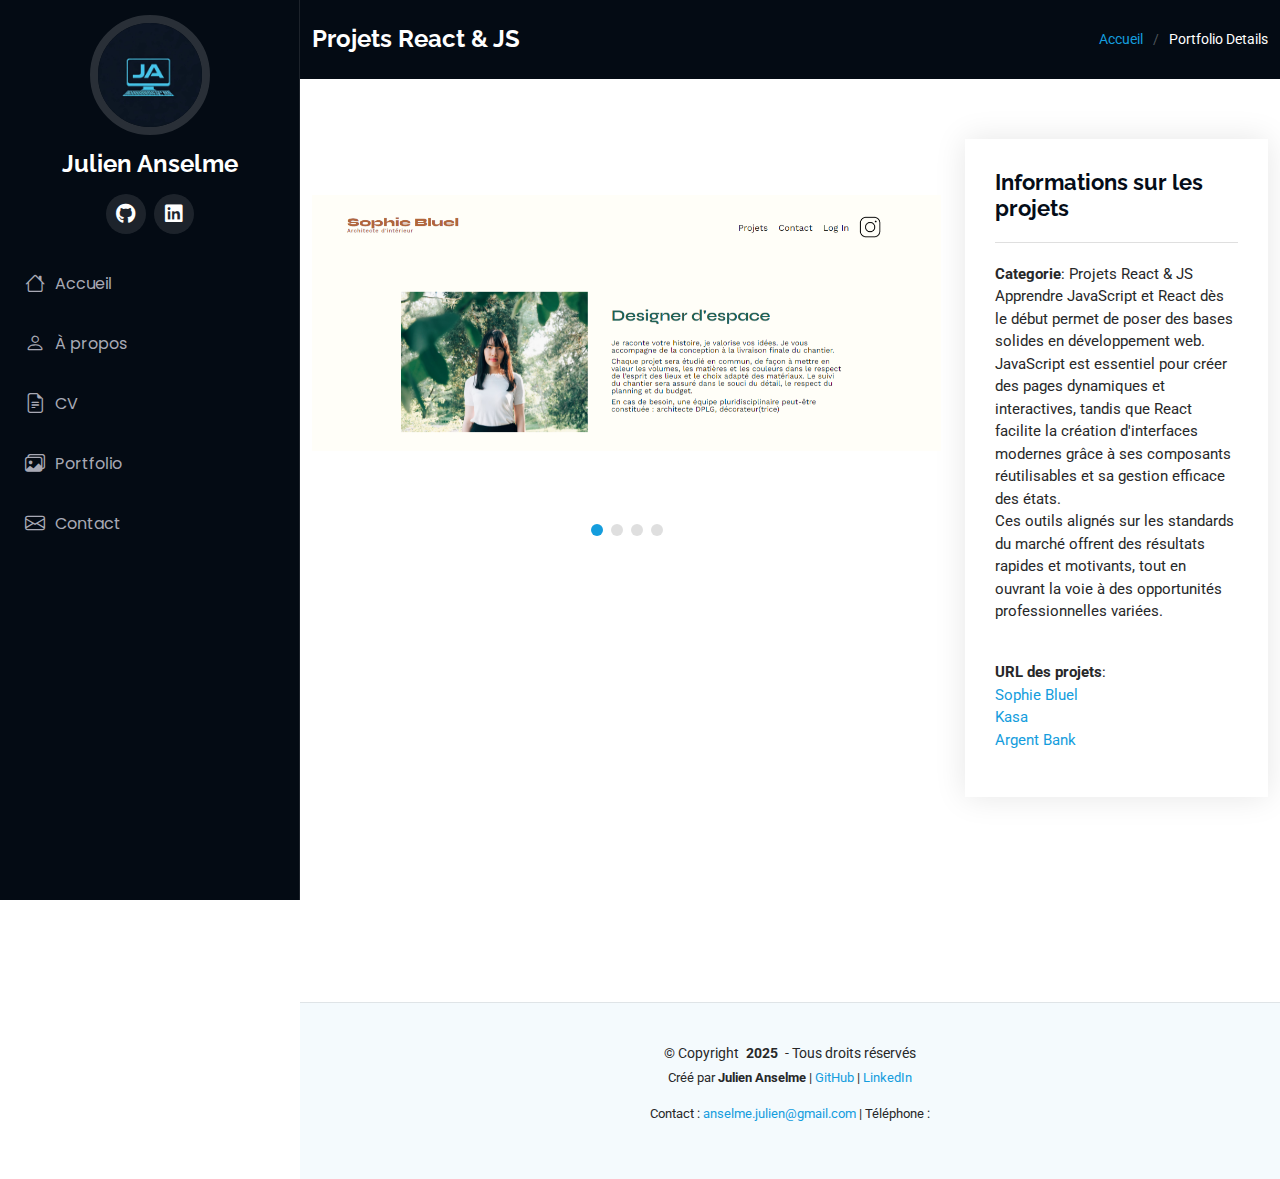
<file: portfolio-details/react.html>
<!DOCTYPE html>
<html lang="en">
  <head>
    <meta charset="utf-8" />
    <meta content="width=device-width, initial-scale=1.0" name="viewport" />
    <title>Portfolio - Julien Anselme | Développeur Junior Web</title>
    <meta name="description" content="Découvrez mon portfolio de développeur junior en reconversion, mettant en avant mes projets, compétences et technologies maîtrisées.">
    <meta name="keywords" content="développeur junior, portfolio, web, HTML, CSS, JavaScript, React, projets, reconversion professionnelle">
    <meta name="viewport" content="width=device-width, initial-scale=1.0">

    <!-- Favicons -->
    <link href="assets/img/resized_image.png" rel="icon" />
    <link href="assets/img/resized_image.png" rel="icon" />

    <!-- Fonts -->
    <link href="https://fonts.googleapis.com" rel="preconnect" />
    <link href="https://fonts.gstatic.com" rel="preconnect" crossorigin />
    <link
      href="https://fonts.googleapis.com/css2?family=Roboto:ital,wght@0,100;0,300;0,400;0,500;0,700;0,900;1,100;1,300;1,400;1,500;1,700;1,900&family=Poppins:ital,wght@0,100;0,200;0,300;0,400;0,500;0,600;0,700;0,800;0,900;1,100;1,200;1,300;1,400;1,500;1,600;1,700;1,800;1,900&family=Raleway:ital,wght@0,100;0,200;0,300;0,400;0,500;0,600;0,700;0,800;0,900;1,100;1,200;1,300;1,400;1,500;1,600;1,700;1,800;1,900&display=swap"
      rel="stylesheet"
    />
    <link
      rel="stylesheet"
      href="https://cdnjs.cloudflare.com/ajax/libs/font-awesome/6.7.2/css/all.min.css"
      integrity="sha512-Evv84Mr4kqVGRNSgIGL/F/aIDqQb7xQ2vcrdIwxfjThSH8CSR7PBEakCr51Ck+w+/U6swU2Im1vVX0SVk9ABhg=="
      crossorigin="anonymous"
      referrerpolicy="no-referrer"
    />

    <!-- Vendor CSS Files -->
    <link
      href="../assets/vendor/bootstrap/css/bootstrap.min.css"
      rel="stylesheet"
    />
    <link
      href="../assets/vendor/bootstrap-icons/bootstrap-icons.css"
      rel="stylesheet"
    />
    <link href="../assets/vendor/aos/aos.css" rel="stylesheet" />
    <link
      href="../assets/vendor/glightbox/css/glightbox.min.css"
      rel="stylesheet"
    />
    <link
      href="../assets/vendor/swiper/swiper-bundle.min.css"
      rel="stylesheet"
    />

    <!-- Main CSS File -->
    <link href="../assets/css/main.css" rel="stylesheet" />

   
  </head>

  <body class="portfolio-details-page">
    <header id="header" class="header dark-background d-flex flex-column">
      <i class="header-toggle d-xl-none bi bi-list"></i>

      <div class="profile-img">
        <img
          src="../assets/img/logo.jpg"
          alt=""
          class="img-fluid rounded-circle"
        />
      </div>

      <a
        href="../index.html"
        class="logo d-flex align-items-center justify-content-center"
      >
        <!-- Uncomment the line below if you also wish to use an image logo -->
        <!-- <img src="assets/img/logo.png" alt=""> -->
        <h1 class="sitename">Julien Anselme</h1>
      </a>

      <div class="social-links text-center">
        <a href="https://github.com/Julien13240" target="_blank" class="github"
          ><i style="font-size: 20px" class="fa-brands fa-github"></i
        ></a>
        <a
          href="https://www.linkedin.com/in/julienanselme/"
          target="_blank"
          class="linkedin"
          ><i style="font-size: 20px" class="fa-brands fa-linkedin"></i
        ></a>
      </div>

      <nav id="navmenu" class="navmenu">
        <ul>
          <li>
            <a href="../index.html#hero"
              ><i class="bi bi-house navicon"></i>Accueil</a
            >
          </li>
          <li>
            <a href="../index.html#about"
              ><i class="bi bi-person navicon"></i> À propos</a
            >
          </li>
          <li>
            <a href="../index.html#resume"
              ><i class="bi bi-file-earmark-text navicon"></i> CV</a
            >
          </li>
          <li>
            <a href="../index.html#portfolio"
              ><i class="bi bi-images navicon"></i> Portfolio</a
            >
          </li>

          <li>
            <a href="../index.html#contact"
              ><i class="bi bi-envelope navicon"></i> Contact</a
            >
          </li>
        </ul>
      </nav>
    </header>

    <main class="main">
      <!-- Page Title -->
      <div class="page-title dark-background">
        <div
          class="container d-lg-flex justify-content-between align-items-center"
        >
          <h1 class="mb-2 mb-lg-0">Projets React & JS</h1>
          <nav class="breadcrumbs">
            <ol>
              <li><a href="../index.html">Accueil</a></li>
              <li class="current">Portfolio Details</li>
            </ol>
          </nav>
        </div>
      </div>
      <!-- End Page Title -->

      <!-- Portfolio Details Section -->
      <section id="portfolio-details" class="portfolio-details section">
        <div class="container" data-aos="fade-up" data-aos-delay="100">
          <div class="row gy-4">
            <div class="col-lg-8">
              <div class="portfolio-details-slider swiper init-swiper">
                <script type="application/json" class="swiper-config">
                  {
                    "loop": true,
                    "speed": 600,
                    "autoplay": {
                      "delay": 5000
                    },
                    "slidesPerView": "auto",
                    "pagination": {
                      "el": ".swiper-pagination",
                      "type": "bullets",
                      "clickable": true
                    }
                  }
                </script>

                <div class="swiper-wrapper align-items-center">
                  <div class="swiper-slide">
                    <img
                      src="../assets/img/portfolio/sophie-bluel-1.png"
                      alt=""
                    />
                  </div>

                  <div class="swiper-slide">
                    <img
                      src="../assets/img/portfolio/sophie-bluel-2.png"
                      alt=""
                    />
                  </div>

                  <div class="swiper-slide">
                    <img src="../assets/img/portfolio/kasa-1.png" alt="" />
                  </div>

                  <div class="swiper-slide">
                    <img
                      src="../assets/img/portfolio/argent-bank-1.png"
                      alt=""
                    />
                  </div>
                </div>
                <div class="swiper-pagination"></div>
              </div>
            </div>

            <div class="col-lg-4">
              <div
                class="portfolio-info"
                data-aos="fade-up"
                data-aos-delay="200"
              >
                <h3>Informations sur les projets</h3>
                <ul>
                  <li><strong>Categorie</strong>: Projets React & JS</li>
                  <p>
                    Apprendre JavaScript et React dès le début permet de poser des bases solides en développement web. </br>
                    JavaScript est essentiel pour créer des pages dynamiques et interactives, tandis que React facilite la création d'interfaces modernes grâce à ses composants réutilisables et sa gestion efficace des états. </br>
                    Ces outils alignés sur les standards du marché offrent des résultats rapides et motivants, tout en ouvrant la voie à des opportunités professionnelles variées.
                  </p>
                  <br>
                    <strong>URL des projets</strong>:
                    
                      <br>
                        <a
                          href="https://github.com/Julien13240/SophieBluel.git"
                          target="_blank"
                          >Sophie Bluel</a
                        ></br>
                        <a
                          href="https://github.com/Julien13240/kasa.git"
                          target="_blank"
                          >Kasa</a>
                        </br>
                        <a
                          href="https://github.com/Julien13240/-Front-end-Appli-bancaire-React.git"
                          target="_blank"
                        >Argent Bank</a>
                      </li>
                    </ul>
                  </li>
                </ul>
              </div>
              <div
                class="portfolio-description"
                data-aos="fade-up"
                data-aos-delay="300"
              >
                <h2>Compétences acquises</h2>
                <div class="projects-skills">
                  <a
                    class="react projects-skill"
                    href="https://reactjs.org/"
                    target="_blank"
                  >
                    <i class="fa-brands fa-react skill-icon"></i>
                    <div>React</div>
                  </a>
                  <a
                    class="js projects-skill"
                    href="https://developer.mozilla.org/fr/docs/Web/JavaScript"
                    target="_blank"
                  >
                    <i class="fa-brands fa-js skill-icon"></i>
                    <div>JavaScipt</div>
                  </a>
                  <a
                    class="font-awesome projects-skill"
                    href="https://fontawesome.com/v6.0/icons"
                    target="_blank"
                  >
                    <i class="fa-solid fa-font-awesome skill-icon"></i>
                    <div>Font Awesome</div>
                  </a>
                  <a
                    class="bootstrap projects-skill"
                    href="https://getbootstrap.com/"
                    target="_blank"
                  >
                    <i class="fa-brands fa-bootstrap skill-icon"></i>
                    <div>Bootstrap</div>
                  </a>
                </div>
              </div>
            </div>
          </div>
        </div>
      </section>
      <!-- /Portfolio Details Section -->
    </main>

    <footer id="footer" class="footer position-relative light-background">
      <div class="container">
        <div class="copyright text-center">
          <p>
            © <span>Copyright</span>
            <strong class="px-1 sitename">2025</strong>
            <span> - Tous droits réservés</span>
          </p>
        </div>
        <div class="credits text-center">
          <p>
            Créé par <strong>Julien Anselme</strong> |
            <a href="https://github.com/Julien13240" target="_blank">GitHub</a>
            |
            <a href="https://linkedin.com/in/julienanselme" target="_blank"
              >LinkedIn</a
            >
          </p>
          <p>
            Contact :
            <a href="mailto:anselme.julien@gmail.com"
              >anselme.julien@gmail.com</a
            >
            | Téléphone : 
          </p>
        </div>
      </div>
    </footer>

    <!-- Scroll Top -->
    <a
      href="#"
      id="scroll-top"
      class="scroll-top d-flex align-items-center justify-content-center"
      ><i class="bi bi-arrow-up-short"></i
    ></a>

    <!-- Preloader -->
    <div id="preloader"></div>

    <!-- Vendor JS Files -->
    <script src="../assets/vendor/bootstrap/js/bootstrap.bundle.min.js"></script>
    <script src="../assets/vendor/php-email-form/validate.js"></script>
    <script src="../assets/vendor/aos/aos.js"></script>
    <script src="../assets/vendor/typed.js/typed.umd.js"></script>
    <script src="../assets/vendor/purecounter/purecounter_vanilla.js"></script>
    <script src="../assets/vendor/waypoints/noframework.waypoints.js"></script>
    <script src="../assets/vendor/glightbox/js/glightbox.min.js"></script>
    <script src="../assets/vendor/imagesloaded/imagesloaded.pkgd.min.js"></script>
    <script src="../assets/vendor/isotope-layout/isotope.pkgd.min.js"></script>
    <script src="../assets/vendor/swiper/swiper-bundle.min.js"></script>

    <!-- Main JS File -->
    <script src="../assets/js/main.js"></script>
  </body>
</html>
</file>
<file: assets/css/main.css>
/**
* Template Name: iPortfolio
* Template URL: https://bootstrapmade.com/iportfolio-bootstrap-portfolio-websites-template/
* Updated: Jun 29 2024 with Bootstrap v5.3.3
* Author: BootstrapMade.com
* License: https://bootstrapmade.com/license/
*/

/*--------------------------------------------------------------
# Font & Color Variables
# Help: https://bootstrapmade.com/color-system/
--------------------------------------------------------------*/
/* Fonts */
:root {
  --default-font: "Roboto", system-ui, -apple-system, "Segoe UI", Roboto,
    "Helvetica Neue", Arial, "Noto Sans", "Liberation Sans", sans-serif,
    "Apple Color Emoji", "Segoe UI Emoji", "Segoe UI Symbol", "Noto Color Emoji";
  --heading-font: "Raleway", sans-serif;
  --nav-font: "Poppins", sans-serif;
}

/* Global Colors - The following color variables are used throughout the website. Updating them here will change the color scheme of the entire website */
:root {
  --background-color: #ffffff; /* Background color for the entire website, including individual sections */
  --default-color: #272829; /* Default color used for the majority of the text content across the entire website */
  --heading-color: #050d18; /* Color for headings, subheadings and title throughout the website */
  --accent-color: #149ddd; /* Accent color that represents your brand on the website. It's used for buttons, links, and other elements that need to stand out */
  --surface-color: #ffffff; /* The surface color is used as a background of boxed elements within sections, such as cards, icon boxes, or other elements that require a visual separation from the global background. */
  --contrast-color: #ffffff; /* Contrast color for text, ensuring readability against backgrounds of accent, heading, or default colors. */
}

/* Nav Menu Colors - The following color variables are used specifically for the navigation menu. They are separate from the global colors to allow for more customization options */
:root {
  --nav-color: #a8a9b4; /* The default color of the main navmenu links */
  --nav-hover-color: #ffffff; /* Applied to main navmenu links when they are hovered over or active */
  --nav-mobile-background-color: #040b14; /* Used as the background color for mobile navigation menu */
  --nav-dropdown-background-color: #040b14; /* Used as the background color for dropdown items that appear when hovering over primary navigation items */
  --nav-dropdown-color: #a8a9b4; /* Used for navigation links of the dropdown items in the navigation menu. */
  --nav-dropdown-hover-color: #ffffff; /* Similar to --nav-hover-color, this color is applied to dropdown navigation links when they are hovered over. */
}

/* Color Presets - These classes override global colors when applied to any section or element, providing reuse of the sam color scheme. */

.light-background {
  --background-color: #f4fafd;
  --surface-color: #ffffff;
}

.dark-background {
  --background-color: #040b14;
  --default-color: #ffffff;
  --heading-color: #ffffff;
  --surface-color: #151f2b;
  --contrast-color: #ffffff;
}

/* Smooth scroll */
:root {
  scroll-behavior: smooth;
}

/*--------------------------------------------------------------
# General Styling & Shared Classes
--------------------------------------------------------------*/
body {
  color: var(--default-color);
  background-color: var(--background-color);
  font-family: var(--default-font);
}

a {
  color: var(--accent-color);
  text-decoration: none;
  transition: 0.3s;
}

a:hover {
  color: color-mix(in srgb, var(--accent-color), transparent 25%);
  text-decoration: none;
}

h1,
h2,
h3,
h4,
h5,
h6 {
  color: var(--heading-color);
  font-family: var(--heading-font);
}

/* PHP Email Form Messages
------------------------------*/
.php-email-form .error-message {
  display: none;
  background: #df1529;
  color: #ffffff;
  text-align: left;
  padding: 15px;
  margin-bottom: 24px;
  font-weight: 600;
}

.php-email-form .sent-message {
  display: none;
  color: #ffffff;
  background: #059652;
  text-align: center;
  padding: 15px;
  margin-bottom: 24px;
  font-weight: 600;
}

.php-email-form .loading {
  display: none;
  background: var(--surface-color);
  text-align: center;
  padding: 15px;
  margin-bottom: 24px;
}

.php-email-form .loading:before {
  content: "";
  display: inline-block;
  border-radius: 50%;
  width: 24px;
  height: 24px;
  margin: 0 10px -6px 0;
  border: 3px solid var(--accent-color);
  border-top-color: var(--surface-color);
  animation: php-email-form-loading 1s linear infinite;
}

@keyframes php-email-form-loading {
  0% {
    transform: rotate(0deg);
  }

  100% {
    transform: rotate(360deg);
  }
}

/*--------------------------------------------------------------
# Global Header
--------------------------------------------------------------*/
.header {
  color: var(--default-color);
  background-color: var(--background-color);
  position: fixed;
  top: 0;
  left: 0;
  bottom: 0;
  padding: 0 15px;
  width: 300px;
  transition: all ease-in-out 0.3s;
  overflow-y: auto;
  z-index: 997;
  border-right: 1px solid
    color-mix(in srgb, var(--default-color), transparent 90%);
}

.header .profile-img img {
  margin: 15px auto;
  display: block;
  width: 120px;
  border: 8px solid color-mix(in srgb, var(--default-color), transparent 85%);
}

.header .logo {
  line-height: 1;
  margin-bottom: 15px;
}

.header .logo img {
  max-height: 32px;
  margin-right: 8px;
}

.header .logo h1 {
  font-size: 24px;
  margin: 0;
  font-weight: 700;
  color: var(--heading-color);
}

.header .social-links {
  margin: 0 0 20px 0;
}

.header .social-links a {
  font-size: 16px;
  display: inline-flex;
  align-items: center;
  justify-content: center;
  background: color-mix(in srgb, var(--default-color), transparent 90%);
  color: var(--default-color);
  margin: 0 2px;
  border-radius: 50%;
  text-align: center;
  width: 40px;
  height: 40px;
  transition: 0.3s;
}

.header .social-links a:hover {
  color: var(--contrast-color);
  background: var(--accent-color);
}

@media (min-width: 1200px) {
  .header ~ main,
  .header ~ #footer {
    margin-left: 300px;
  }
}

@media (max-width: 1199px) {
  .header {
    left: -100%;
  }
}

.header.header-show {
  left: 0;
}

.header .header-toggle {
  color: var(--contrast-color);
  background-color: var(--accent-color);
  font-size: 22px;
  display: flex;
  align-items: center;
  justify-content: center;
  width: 40px;
  height: 40px;
  border-radius: 50%;
  cursor: pointer;
  position: fixed;
  top: 15px;
  right: 15px;
  z-index: 9999;
  transition: background-color 0.3s;
}

.header .header-toggle:hover {
  color: var(--contrast-color);
  background-color: color-mix(in srgb, var(--accent-color) 90%, white 15%);
}

/*--------------------------------------------------------------
# Navigation Menu
--------------------------------------------------------------*/
.mobile-nav-toggle {
  display: none;
}

.navmenu {
  padding: 0;
  z-index: 9997;
}

.navmenu ul {
  list-style: none;
  padding: 0 0 20px 0;
  margin: 0;
}

.navmenu a,
.navmenu a:focus {
  color: var(--nav-color);
  padding: 15px 10px;
  font-family: var(--nav-font);
  font-size: 16px;
  font-weight: 400;
  display: flex;
  align-items: center;
  white-space: nowrap;
  transition: 0.3s;
  width: 100%;
}

.navmenu a .navicon,
.navmenu a:focus .navicon {
  font-size: 20px;
  margin-right: 10px;
}

.navmenu a .toggle-dropdown,
.navmenu a:focus .toggle-dropdown {
  font-size: 12px;
  line-height: 0;
  margin-left: auto;
  width: 30px;
  height: 30px;
  display: flex;
  align-items: center;
  justify-content: center;
  border-radius: 50%;
  transition: 0.3s;
  flex-shrink: 0;
  background-color: color-mix(in srgb, var(--accent-color), transparent 90%);
}

.navmenu a .toggle-dropdown:hover,
.navmenu a:focus .toggle-dropdown:hover {
  background-color: var(--accent-color);
  color: var(--contrast-color);
}

.navmenu a:hover,
.navmenu .active,
.navmenu .active:focus {
  color: var(--nav-hover-color);
}

.navmenu a:hover .navicon,
.navmenu .active .navicon,
.navmenu .active:focus .navicon {
  color: var(--accent-color);
}

.navmenu .active .toggle-dropdown,
.navmenu .active:focus .toggle-dropdown {
  background-color: var(--accent-color);
  color: var(--contrast-color);
  transform: rotate(180deg);
}

.navmenu .dropdown {
  display: block;
}

.navmenu .dropdown a,
.navmenu .dropdown a:focus {
  color: --nav-dropdown-color;
}

.navmenu .dropdown a:hover,
.navmenu .dropdown .active,
.navmenu .dropdown .active:focus {
  color: var(--nav-dropdown-hover-color);
}

.navmenu .dropdown ul {
  position: static;
  display: none;
  z-index: 99;
  padding: 5px 10px;
  margin: 5px 10px;
  background-color: var(--nav-dropdown-background-color);
  border: 1px solid color-mix(in srgb, var(--default-color), transparent 90%);
  box-shadow: none;
  transition: all 0.5s ease-in-out;
}

.navmenu .dropdown ul ul {
  background-color: rgba(33, 37, 41, 0.1);
}

.navmenu .dropdown > .dropdown-active {
  display: block;
  background-color: rgba(33, 37, 41, 0.03);
}

/*--------------------------------------------------------------
# Global Footer
--------------------------------------------------------------*/
.footer {
  color: var(--default-color);
  background-color: var(--background-color);
  font-size: 14px;
  padding: 40px 0;
  position: relative;
  border-top: 1px solid
    color-mix(in srgb, var(--default-color), transparent 90%);
}

.footer .copyright p {
  margin-bottom: 0;
}

.footer .credits {
  margin-top: 4px;
  font-size: 13px;
  text-align: center;
}

/*--------------------------------------------------------------
# Preloader
--------------------------------------------------------------*/
#preloader {
  position: fixed;
  inset: 0;
  z-index: 999999;
  overflow: hidden;
  background: var(--background-color);
  transition: all 0.6s ease-out;
}

#preloader:before {
  content: "";
  position: fixed;
  top: calc(50% - 30px);
  left: calc(50% - 30px);
  border: 6px solid #ffffff;
  border-color: var(--accent-color) transparent var(--accent-color) transparent;
  border-radius: 50%;
  width: 60px;
  height: 60px;
  animation: animate-preloader 1.5s linear infinite;
}

@keyframes animate-preloader {
  0% {
    transform: rotate(0deg);
  }

  100% {
    transform: rotate(360deg);
  }
}

/*--------------------------------------------------------------
# Scroll Top Button
--------------------------------------------------------------*/
.scroll-top {
  position: fixed;
  visibility: hidden;
  opacity: 0;
  right: 15px;
  bottom: -15px;
  z-index: 99999;
  background-color: var(--accent-color);
  width: 44px;
  height: 44px;
  border-radius: 50px;
  transition: all 0.4s;
}

.scroll-top i {
  font-size: 24px;
  color: var(--contrast-color);
  line-height: 0;
}

.scroll-top:hover {
  background-color: color-mix(in srgb, var(--accent-color), transparent 20%);
  color: var(--contrast-color);
}

.scroll-top.active {
  visibility: visible;
  opacity: 1;
  bottom: 15px;
}

/*--------------------------------------------------------------
# Disable aos animation delay on mobile devices
--------------------------------------------------------------*/
@media screen and (max-width: 768px) {
  [data-aos-delay] {
    transition-delay: 0 !important;
  }
}

/*--------------------------------------------------------------
# Global Page Titles & Breadcrumbs
--------------------------------------------------------------*/
.page-title {
  color: var(--default-color);
  background-color: var(--background-color);
  padding: 25px 0;
  position: relative;
}

.page-title h1 {
  font-size: 24px;
  font-weight: 700;
}

.page-title .breadcrumbs ol {
  display: flex;
  flex-wrap: wrap;
  list-style: none;
  padding: 0;
  margin: 0;
  font-size: 14px;
  font-weight: 400;
}

.page-title .breadcrumbs ol li + li {
  padding-left: 10px;
}

.page-title .breadcrumbs ol li + li::before {
  content: "/";
  display: inline-block;
  padding-right: 10px;
  color: color-mix(in srgb, var(--default-color), transparent 70%);
}

/*--------------------------------------------------------------
# Global Sections
--------------------------------------------------------------*/
section,
.section {
  color: var(--default-color);
  background-color: var(--background-color);
  padding: 60px 0;
  overflow: clip;
}

/*--------------------------------------------------------------
# Global Section Titles
--------------------------------------------------------------*/
.section-title {
  padding-bottom: 60px;
  position: relative;
}

.section-title h2 {
  font-size: 32px;
  font-weight: 700;
  margin-bottom: 20px;
  padding-bottom: 20px;
  position: relative;
}

.section-title h2:after {
  content: "";
  position: absolute;
  display: block;
  width: 50px;
  height: 3px;
  background: var(--accent-color);
  left: 0;
  bottom: 0;
}

.section-title p {
  margin-bottom: 0;
}

/*--------------------------------------------------------------
# Hero Section
--------------------------------------------------------------*/
.hero {
  width: 100%;
  min-height: 100vh;
  position: relative;
  padding: 80px 0;
  display: flex;
  align-items: center;
  justify-content: center;
}

.hero img {
  position: absolute;
  inset: 0;
  display: block;
  width: 100%;
  height: 100%;
  object-fit: cover;
  z-index: 1;
}

.hero:before {
  content: "";
  background: color-mix(in srgb, var(--background-color), transparent 70%);
  position: absolute;
  inset: 0;
  z-index: 2;
}

.hero .container {
  position: relative;
  z-index: 3;
}

.hero h2 {
  margin: 0;
  font-size: 64px;
  font-weight: 700;
}

.hero p {
  margin: 5px 0 0 0;
  font-size: 26px;
}

.hero p span {
  letter-spacing: 1px;
  border-bottom: 2px solid var(--accent-color);
}

.hero .social-links {
  margin-top: 25px;
}

.hero .social-links a {
  font-size: 24px;
  display: inline-block;
  color: color-mix(in srgb, var(--default-color), transparent 50%);
  line-height: 1;
  margin-right: 20px;
  transition: 0.3s;
}

.hero .social-links a:hover {
  color: var(--accent-color);
}

@media (max-width: 768px) {
  .hero h2 {
    font-size: 32px;
  }

  .hero p {
    font-size: 20px;
  }
}

/*--------------------------------------------------------------
# About Section
--------------------------------------------------------------*/
.about .content h2 {
  font-weight: 700;
  font-size: 24px;
}

.about .content ul {
  list-style: none;
  padding: 0;
}

.about .content ul li {
  margin-bottom: 20px;
  display: flex;
  align-items: center;
}

.about .content ul strong {
  margin-right: 10px;
}

.about .content ul i {
  font-size: 16px;
  margin-right: 5px;
  color: var(--accent-color);
  line-height: 0;
}

/*--------------------------------------------------------------
# Stats Section
--------------------------------------------------------------*/
.stats .stats-item {
  padding: 30px;
  width: 100%;
}

.stats .stats-item i {
  color: var(--accent-color);
  display: block;
  font-size: 44px;
  float: left;
  line-height: 0;
}

.stats .stats-item .purecounter {
  color: var(--heading-color);
  font-size: 48px;
  line-height: 40px;
  display: block;
  font-weight: 700;
  margin-left: 60px;
}

.stats .stats-item p {
  color: color-mix(in srgb, var(--default-color), transparent 40%);
  padding: 15px 0 0 0;
  margin: 0 0 0 60px;
  font-family: var(--heading-font);
  font-size: 14px;
}

/*--------------------------------------------------------------
# Skills Section
--------------------------------------------------------------*/
.skills .progress {
  height: 60px;
  display: block;
  background: none;
  border-radius: 0;
}

.skills .progress .skill {
  color: var(--heading-color);
  padding: 0;
  margin: 0 0 6px 0;
  text-transform: uppercase;
  display: block;
  font-weight: 600;
  font-family: var(--heading-font);
}

.skills .progress .skill .val {
  float: right;
  font-style: normal;
}

.skills .progress-bar-wrap {
  background: color-mix(in srgb, var(--default-color), transparent 90%);
  height: 10px;
}

.skills .progress-bar {
  width: 1px;
  height: 10px;
  transition: 0.9s;
  background-color: var(--accent-color);
}

/*--------------------------------------------------------------
# Resume Section
--------------------------------------------------------------*/
.resume .resume-title {
  color: var(--heading-color);
  font-size: 26px;
  font-weight: 700;
  margin-top: 20px;
  margin-bottom: 20px;
}

.resume .resume-item {
  padding: 0 0 20px 20px;
  margin-top: -2px;
  border-left: 2px solid var(--accent-color);
  position: relative;
}

.resume .resume-item h4 {
  line-height: 18px;
  font-size: 18px;
  font-weight: 600;
  text-transform: uppercase;
  color: color-mix(in srgb, var(--default-color), transparent 20%);
  margin-bottom: 10px;
}

.resume .resume-item h5 {
  font-size: 16px;
  padding: 5px 15px;
  display: inline-block;
  font-weight: 600;
  margin-bottom: 10px;
}

.resume .resume-item ul {
  padding-left: 20px;
}

.resume .resume-item ul li {
  padding-bottom: 10px;
}

.resume .resume-item:last-child {
  padding-bottom: 0;
}

.resume .resume-item::before {
  content: "";
  position: absolute;
  width: 16px;
  height: 16px;
  border-radius: 50px;
  left: -9px;
  top: 0;
  background: var(--background-color);
  border: 2px solid var(--accent-color);
}

/*--------------------------------------------------------------
# Portfolio Section
--------------------------------------------------------------*/
.portfolio .portfolio-filters {
  padding: 0;
  margin: 0 auto 20px auto;
  list-style: none;
  text-align: center;
}

.portfolio .portfolio-filters li {
  cursor: pointer;
  display: inline-block;
  padding: 0;
  font-size: 14px;
  font-weight: 400;
  margin: 0 10px;
  line-height: 1;
  text-transform: uppercase;
  margin-bottom: 10px;
  transition: all 0.3s ease-in-out;
}

.portfolio .portfolio-filters li:hover,
.portfolio .portfolio-filters li.filter-active {
  color: var(--accent-color);
}

.portfolio .portfolio-filters li:first-child {
  margin-left: 0;
}

.portfolio .portfolio-filters li:last-child {
  margin-right: 0;
}

@media (max-width: 575px) {
  .portfolio .portfolio-filters li {
    font-size: 14px;
    margin: 0 5px;
  }
}

.portfolio .portfolio-content {
  position: relative;
  overflow: hidden;
}

.portfolio .portfolio-content img {
  transition: 0.3s;
}

.portfolio .portfolio-content .portfolio-info {
  opacity: 0;
  position: absolute;
  inset: 0;
  z-index: 3;
  transition: all ease-in-out 0.3s;
  background: rgba(0, 0, 0, 0.6);
  padding: 15px;
}

.portfolio .portfolio-content .portfolio-info h4 {
  font-size: 14px;
  padding: 5px 10px;
  font-weight: 400;
  color: #ffffff;
  display: inline-block;
  background-color: var(--accent-color);
}

.portfolio .portfolio-content .portfolio-info p {
  position: absolute;
  bottom: 10px;
  text-align: center;
  display: inline-block;
  left: 0;
  right: 0;
  font-size: 16px;
  font-weight: 600;
  color: rgba(255, 255, 255, 0.8);
}

.portfolio .portfolio-content .portfolio-info .preview-link,
.portfolio .portfolio-content .portfolio-info .details-link {
  position: absolute;
  left: calc(50% - 40px);
  font-size: 26px;
  top: calc(50% - 14px);
  color: #fff;
  transition: 0.3s;
  line-height: 1.2;
}

.portfolio .portfolio-content .portfolio-info .preview-link:hover,
.portfolio .portfolio-content .portfolio-info .details-link:hover {
  color: var(--accent-color);
}

.portfolio .portfolio-content .portfolio-info .details-link {
  left: 50%;
  font-size: 34px;
  line-height: 0;
}

.portfolio .portfolio-content:hover .portfolio-info {
  opacity: 1;
}

.portfolio .portfolio-content:hover img {
  transform: scale(1.1);
}
.gslide-title {
  text-align: center;
}
/*--------------------------------------------------------------
# Services Section
--------------------------------------------------------------*/
.services .service-item {
  position: relative;
}

.services .service-item .icon {
  background: var(--accent-color);
  display: flex;
  align-items: center;
  justify-content: center;
  width: 54px;
  height: 54px;
  border-radius: 50%;
  transition: 0.5s;
  border: 1px solid var(--accent-color);
  margin-right: 20px;
}

.services .service-item .icon i {
  color: var(--contrast-color);
  font-size: 24px;
  line-height: 0;
}

.services .service-item:hover .icon {
  background: var(--surface-color);
}

.services .service-item:hover .icon i {
  color: var(--accent-color);
}

.services .service-item .title {
  font-weight: 700;
  margin-bottom: 15px;
  font-size: 18px;
}

.services .service-item .title a {
  color: var(--heading-color);
}

.services .service-item .title a:hover {
  color: var(--accent-color);
}

.services .service-item .description {
  line-height: 24px;
  font-size: 14px;
}

/*--------------------------------------------------------------
# Testimonials Section
--------------------------------------------------------------*/
.testimonials .testimonials-carousel,
.testimonials .testimonials-slider {
  overflow: hidden;
}

.testimonials .testimonial-item {
  box-sizing: content-box;
  text-align: center;
  min-height: 320px;
}

.testimonials .testimonial-item .testimonial-img {
  width: 90px;
  border-radius: 50%;
  margin: 0 auto;
}

.testimonials .testimonial-item h3 {
  font-size: 18px;
  font-weight: bold;
  margin: 10px 0 5px 0;
}

.testimonials .testimonial-item h4 {
  font-size: 14px;
  color: color-mix(in srgb, var(--default-color), transparent 20%);
  margin: 0;
}

.testimonials .testimonial-item .quote-icon-left,
.testimonials .testimonial-item .quote-icon-right {
  color: color-mix(in srgb, var(--accent-color), transparent 40%);
  font-size: 26px;
  line-height: 0;
}

.testimonials .testimonial-item .quote-icon-left {
  display: inline-block;
  left: -5px;
  position: relative;
}

.testimonials .testimonial-item .quote-icon-right {
  display: inline-block;
  right: -5px;
  position: relative;
  top: 10px;
  transform: scale(-1, -1);
}

.testimonials .testimonial-item p {
  font-style: italic;
  margin: 0 15px 15px 15px;
  padding: 20px;
  background-color: var(--surface-color);
  position: relative;
  margin-bottom: 35px;
  border-radius: 6px;
  box-shadow: 0px 2px 15px rgba(0, 0, 0, 0.1);
}

.testimonials .testimonial-item p::after {
  content: "";
  width: 0;
  height: 0;
  border-top: 20px solid var(--surface-color);
  border-right: 20px solid transparent;
  border-left: 20px solid transparent;
  position: absolute;
  bottom: -20px;
  left: calc(50% - 20px);
}

.testimonials .swiper-wrapper {
  height: auto;
}

.testimonials .swiper-pagination {
  margin-top: 40px;
  position: relative;
}

.testimonials .swiper-pagination .swiper-pagination-bullet {
  width: 12px;
  height: 12px;
  background-color: var(--background-color);
  opacity: 1;
  border: 1px solid var(--accent-color);
}

.testimonials .swiper-pagination .swiper-pagination-bullet-active {
  background-color: var(--accent-color);
}

/*--------------------------------------------------------------
# Contact Section
--------------------------------------------------------------*/
.contact .info-wrap {
  background-color: var(--surface-color);
  box-shadow: 0px 0px 20px rgba(0, 0, 0, 0.1);
  padding: 30px;
}

@media (max-width: 575px) {
  .contact .info-wrap {
    padding: 20px;
  }
}

.contact .info-item {
  margin-bottom: 40px;
}

.contact .info-item i {
  font-size: 20px;
  color: var(--accent-color);
  background: color-mix(in srgb, var(--accent-color), transparent 92%);
  width: 44px;
  height: 44px;
  display: flex;
  justify-content: center;
  align-items: center;
  border-radius: 50px;
  transition: all 0.3s ease-in-out;
  margin-right: 15px;
}

.contact .info-item h3 {
  padding: 0;
  font-size: 18px;
  font-weight: 700;
  margin-bottom: 5px;
}

.contact .info-item p {
  padding: 0;
  margin-bottom: 0;
  font-size: 14px;
}

.contact .info-item:hover i {
  background: var(--accent-color);
  color: var(--contrast-color);
}

.contact .php-email-form {
  background-color: var(--surface-color);
  height: 100%;
  padding: 30px;
  box-shadow: 0px 0px 20px rgba(0, 0, 0, 0.1);
}

@media (max-width: 575px) {
  .contact .php-email-form {
    padding: 20px;
  }
}

.contact .php-email-form input[type="text"],
.contact .php-email-form input[type="email"],
.contact .php-email-form textarea {
  font-size: 14px;
  padding: 10px 15px;
  box-shadow: none;
  border-radius: 0;
  color: var(--default-color);
  background-color: var(--surface-color);
  border-color: color-mix(in srgb, var(--default-color), transparent 80%);
}

.contact .php-email-form input[type="text"]:focus,
.contact .php-email-form input[type="email"]:focus,
.contact .php-email-form textarea:focus {
  border-color: var(--accent-color);
}

.contact .php-email-form input[type="text"]::placeholder,
.contact .php-email-form input[type="email"]::placeholder,
.contact .php-email-form textarea::placeholder {
  color: color-mix(in srgb, var(--default-color), transparent 70%);
}

.contact .php-email-form button[type="submit"] {
  color: var(--contrast-color);
  background: var(--accent-color);
  border: 0;
  padding: 10px 30px;
  transition: 0.4s;
  border-radius: 50px;
}

.contact .php-email-form button[type="submit"]:hover {
  background: color-mix(in srgb, var(--accent-color), transparent 25%);
}

/*--------------------------------------------------------------
# Portfolio Details Section
--------------------------------------------------------------*/
.portfolio-details .portfolio-details-slider img {
  width: 100%;
}

.portfolio-details .portfolio-details-slider .swiper-pagination {
  margin-top: 20px;
  position: relative;
}

.portfolio-details
  .portfolio-details-slider
  .swiper-pagination
  .swiper-pagination-bullet {
  width: 12px;
  height: 12px;
  background-color: color-mix(in srgb, var(--default-color), transparent 85%);
  opacity: 1;
}

.portfolio-details
  .portfolio-details-slider
  .swiper-pagination
  .swiper-pagination-bullet-active {
  background-color: var(--accent-color);
}

.portfolio-details .portfolio-info {
  padding: 30px;
  box-shadow: 0px 0 30px rgba(0, 0, 0, 0.1);
}

.portfolio-details .portfolio-info h3 {
  font-size: 22px;
  font-weight: 700;
  margin-bottom: 20px;
  padding-bottom: 20px;
  border-bottom: 1px solid
    color-mix(in srgb, var(--default-color), transparent 85%);
}

.portfolio-details .portfolio-info ul {
  list-style: none;
  padding: 0;
  font-size: 15px;
}

.portfolio-details .portfolio-info ul li + li {
  margin-top: 10px;
}

.portfolio-details .portfolio-description {
  padding-top: 30px;
}

.portfolio-details .portfolio-description h2 {
  font-size: 26px;
  font-weight: 700;
  margin-bottom: 20px;
}

.portfolio-details .portfolio-description p {
  padding: 0;
  color: color-mix(in srgb, var(--default-color), transparent 30%);
}

/*--------------------------------------------------------------
# Service Details Section
--------------------------------------------------------------*/
.service-details .services-list {
  padding: 10px 30px;
  border: 1px solid color-mix(in srgb, var(--default-color), transparent 90%);
  margin-bottom: 20px;
}

.service-details .services-list a {
  display: block;
  line-height: 1;
  padding: 8px 0 8px 15px;
  border-left: 3px solid
    color-mix(in srgb, var(--default-color), transparent 70%);
  margin: 20px 0;
  color: color-mix(in srgb, var(--default-color), transparent 20%);
  transition: 0.3s;
}

.service-details .services-list a.active {
  color: var(--heading-color);
  font-weight: 700;
  border-color: var(--accent-color);
}

.service-details .services-list a:hover {
  border-color: var(--accent-color);
}

.service-details .services-img {
  margin-bottom: 20px;
}

.service-details h3 {
  font-size: 26px;
  font-weight: 700;
}

.service-details h4 {
  font-size: 20px;
  font-weight: 700;
}

.service-details p {
  font-size: 15px;
}

.service-details ul {
  list-style: none;
  padding: 0;
  font-size: 15px;
}

.service-details ul li {
  padding: 5px 0;
  display: flex;
  align-items: center;
}

.service-details ul i {
  font-size: 20px;
  margin-right: 8px;
  color: var(--accent-color);
}

/*--------------------------------------------------------------
# Starter Section Section
--------------------------------------------------------------*/
.skill-icon {
  font-size: 40px;
}
.html {
  color: #e44d26;
}
.css {
  color: #7952b3;
}
.react {
  color: #61dafc;
}
.js {
  color: #f7df1e;
}
.font-awesome {
  color: #528dd7;
}
.bootstrap {
  color: #7952b3;
}
.projects-skills {
  display: flex;
  justify-content: space-between;
  align-items: center;
  flex-wrap: wrap;
}
.projects-skill {
  display: flex;
  flex-direction: column;
  align-items: center;
}
.text-bg {
  background-color: rgba(0, 0, 0, 0.6);
  padding: 10px 30px;
  border-radius: 5px;
}
iframe {
  width: 464px !important;
}
</file>
